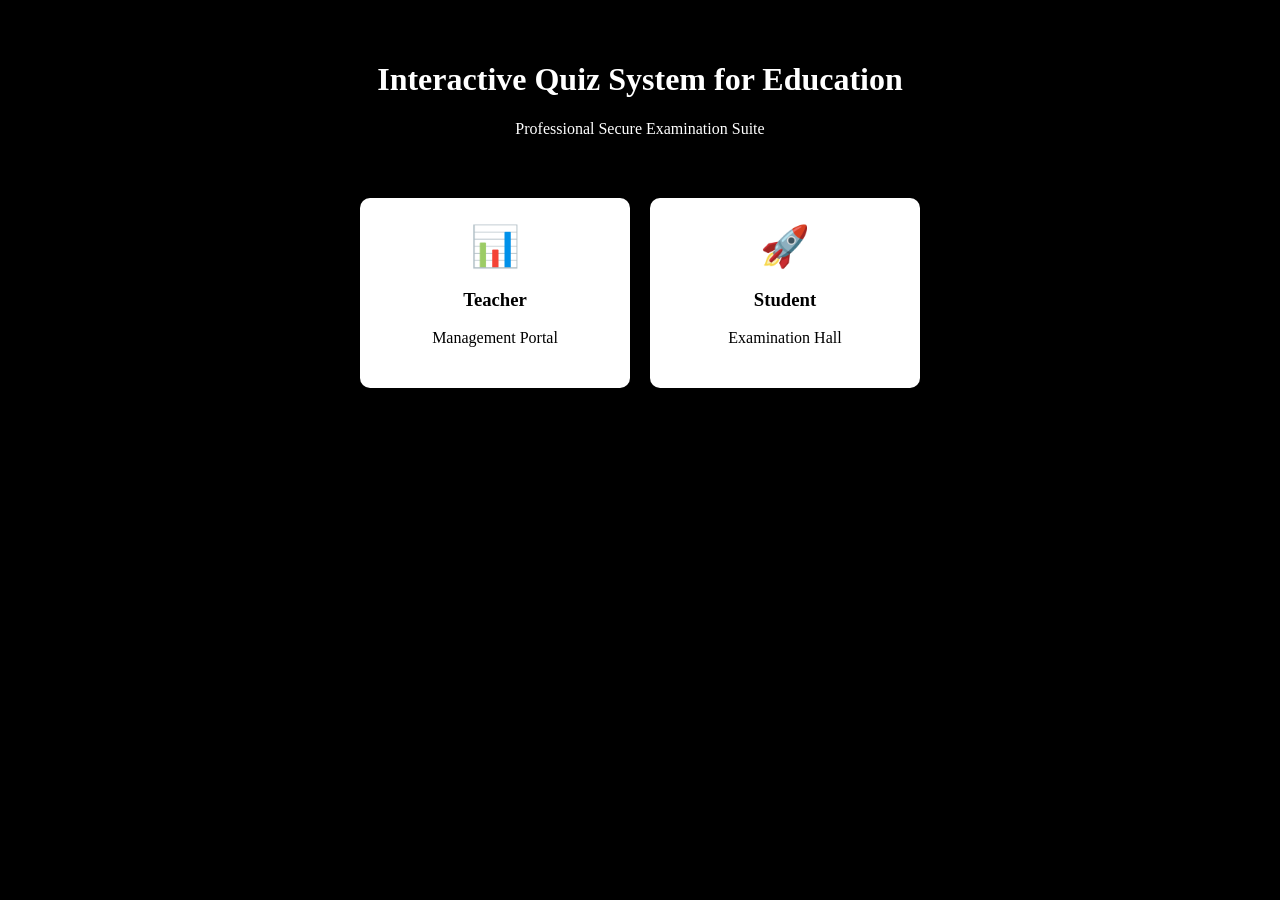
<file: index.html>
<!DOCTYPE html>
<html lang="en">
<head>
<meta charset="UTF-8">
<meta name="viewport" content="width=device-width, initial-scale=1.0">
<title>Interactive Quiz System for Education</title>

<link rel="stylesheet" href="style.css">

</head>

<body>

<div class="container">
    
    <div id="view-login" class="text-center">
        <h1>Interactive Quiz System for Education</h1>
        <p style="color:white;">Professional Secure Examination Suite</p>

        <div class="flex" style="justify-content:center;margin-top:40px;">

            <div class="card-box login-card teacher" onclick="showTeacherLogin()">
                <div class="icon">📊</div>
                <h3>Teacher</h3>
                <p>Management Portal</p>
            </div>

            <div class="card-box login-card student" onclick="showStudentLogin()">
                <div class="icon">🚀</div>
                <h3>Student</h3>
                <p>Examination Hall</p>
            </div>

        </div>
    </div>

    <!-- TEACHER LOGIN -->
    <div id="view-teacher-login" class="hidden">
        <div class="card-box">
            <h2 class="text-center">Teacher Authentication</h2>

            <label>Username</label>
            <input type="text" id="t-user">

            <label>Password</label>
            <input type="password" id="t-pass">

            <button onclick="loginTeacher()" class="btn-primary w-full">Access Dashboard</button>
            <button onclick="location.reload()" class="btn-outline w-full">Back</button>

            <p id="t-login-err" class="error hidden">Invalid Username or Password</p>
        </div>
    </div>

    <!-- STUDENT LOGIN -->
    <div id="view-student-login" class="hidden">
        <div class="card-box">

            <h2 class="text-center">Student Identification</h2>

            <label>Full Name</label>
            <input type="text" id="student-name-input">

            <button onclick="loginStudent()" class="btn-secondary w-full">
                Enter Exam Hall
            </button>

            <button onclick="location.reload()" class="btn-outline w-full">
                Back
            </button>

        </div>
    </div>

    <!-- STUDENT VIEW -->
    <div id="view-student" class="hidden">

        <div id="timer-header" class="hidden">
            <h2 id="timer-quiz-title">Quiz</h2>
            <span class="timer-display" id="timer-display">00:00</span>
        </div>

        <div id="student-content-area">

            <div class="flex space-between">
                <h2>Welcome, <span id="display-student-name"></span></h2>
                <button onclick="logout()" class="btn-outline">Exit Portal</button>
            </div>

            <div id="student-home"></div>

            <div id="student-attempt" class="hidden">
                <form id="quiz-form" onsubmit="submitQuiz(event)">
                    <div id="questions-area"></div>

                    <button type="submit" class="btn-secondary w-full big">
                        FINALIZE SUBMISSION
                    </button>

                </form>
            </div>

            <div id="student-result" class="hidden">
                <div class="card-box text-center">

                    <h3>Official Result</h3>

                    <h1 id="result-score">--</h1>

                    <div id="result-details"></div>

                    <button onclick="backToStudentHome()" class="btn-outline w-full">
                        Back
                    </button>

                </div>
            </div>

        </div>
    </div>

</div>

<script src="script.js"></script>

</body>
</html>
</file>
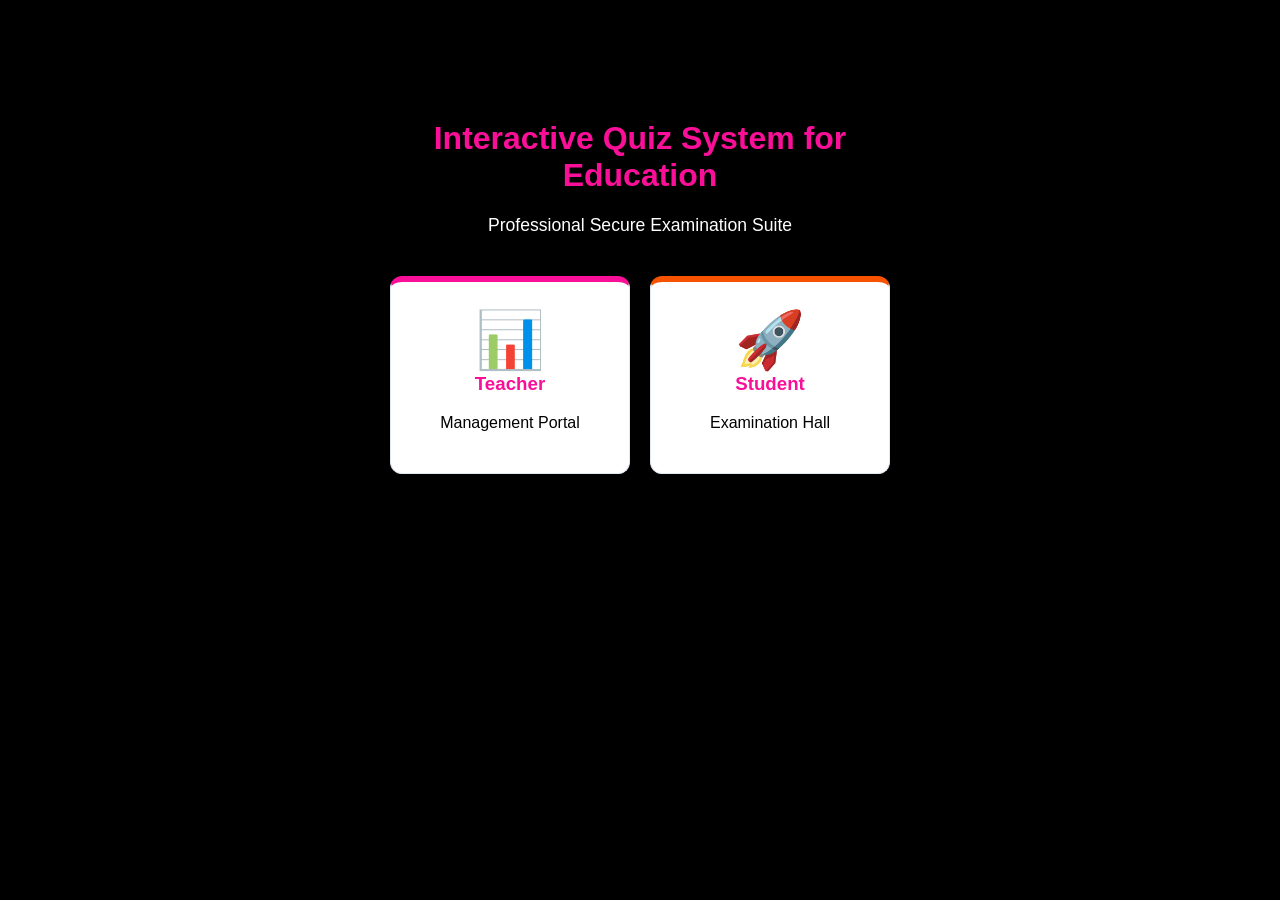
<file: Quiz.html>
<!DOCTYPE html>
<html lang="en">
<head>
    <meta charset="UTF-8">
    <meta name="viewport" content="width=device-width, initial-scale=1.0">
    <title>Interactive Quiz System for Education</title>
    <style>
        /* --- CSS STYLES --- */
        :root {
            --primary: rgb(250, 15, 152);
            --secondary: #f75200;
            --success: #16a34a;
            --warning: blue;
            --danger: #dc2626;
            --bg: black;
            --card: rgb(0, 0, 0);
            --text: blue;
        }

        body { 
            font-family: 'Segoe UI', Roboto, Helvetica, Arial, sans-serif; 
            background-color: var(--bg); 
            color: var(--text); 
            margin: 0; 
            padding: 0; 
            display: flex; 
            flex-direction: column;
            min-height: 100vh; 
        }
        
        .container { 
            flex-grow: 1;
            width: 100%; 
            max-width: 100%; 
            background: var(--card); 
            padding: 40px; 
            box-sizing: border-box;
        }
        
        h1, h2, h3 { color: var(--primary); margin-top: 0; }
        
        button { cursor: pointer; padding: 12px 24px; border: none; border-radius: 6px; font-weight: bold; transition: 0.2s; margin-top: 10px; font-size: 1rem; }
        .btn-primary { background-color: var(--primary); color: white; }
        .btn-secondary { background-color: var(--secondary); color: white; }
        .btn-success { background-color: var(--success); color: white; }
        .btn-outline { background: transparent; border: 2px solid var(--primary); color: var(--primary); }
        .btn-danger { background-color: var(--danger); color: white; }
        .btn-sm { padding: 6px 12px; font-size: 0.85rem; margin-top: 0; }
        button:hover { opacity: 0.9; filter: brightness(1.1); }
        button:disabled { opacity: 0.5; cursor: not-allowed; background-color: #94a3b8; }

        input, select, textarea { width: 100%; padding: 14px; margin: 8px 0 20px 0; border: 1px solid #cbd5e1; border-radius: 8px; box-sizing: border-box; font-size: 1rem; }
        
        .flex { display: flex; gap: 20px; align-items: center; }
        .grid { display: grid; grid-template-columns: 1fr 1fr; gap: 30px; }
        .hidden { display: none !important; }
        .w-full { width: 100%; }
        .text-center { text-align: center; }
        
        .card-box { border: 1px solid #e2e8f0; padding: 25px; border-radius: 12px; margin-bottom: 25px; background: #fff; position: relative; box-shadow: 0 1px 3px rgba(0,0,0,0.1); }
        .card-gray { background: #f1f5f9; border: 1px dashed #cbd5e1; }
        
        #timer-header { 
            position: sticky; top: 0; z-index: 100; 
            background: var(--text); color: white; 
            padding: 20px 40px; 
            margin: 0; 
            display: flex; justify-content: space-between; align-items: center;
            box-shadow: 0 4px 10px rgba(0,0,0,0.3);
        }
        .timer-display { font-size: 2rem; font-family: monospace; font-weight: bold; color: #fbbf24; }

        .nav-tabs { display: flex; border-bottom: 2px solid #e2e8f0; margin-bottom: 30px; }
        .nav-tab { padding: 15px 40px; cursor: pointer; border-bottom: 4px solid transparent; color: #64748b; font-size: 1.1rem; }
        .nav-tab.active { border-bottom-color: var(--primary); color: var(--primary); font-weight: bold; }

        .action-buttons { position: absolute; top: 20px; right: 20px; display: flex; gap: 10px; }
        
        /* Centered login boxes */
        #view-login, #view-student-login, #view-teacher-login { max-width: 500px; margin: 80px auto; }
    </style>
</head>
<body>

<div class="container">
    
    <div id="view-login" class="text-center">
        <h1>Interactive Quiz System for Education</h1>
        <p style="color:white; font-size: 1.1rem;">Professional Secure Examination Suite</p>
        <div class="flex" style="justify-content: center; margin-top: 40px;">
            <div class="card-box" style="width: 220px; cursor: pointer; border-top: 6px solid var(--primary);" onclick="showTeacherLogin()">
                <div style="font-size: 3.5rem;">📊</div>
                <h3>Teacher</h3>
                <p style="color: black">Management Portal</p>
            </div>
            <div class="card-box" style="width: 220px; cursor: pointer; border-top: 6px solid var(--secondary);" onclick="showStudentLogin()">
                <div style="font-size: 3.5rem;">🚀</div>
                <h3>Student</h3>
                <p style="color: black">Examination Hall</p>
            </div>
        </div>
    </div>

    <div id="view-teacher-login" class="hidden">
        <div class="card-box">
            <h2 class="text-center">Teacher Authentication</h2>
            <p class="text-center" style="color: #64748b;">Please enter your credentials</p>
            <label>Username</label>
            <input type="text" id="t-user" placeholder="Enter username">
            <label>Password</label>
            <input type="password" id="t-pass" placeholder="Enter password">
            <button onclick="loginTeacher()" class="btn-primary w-full">Access Dashboard</button>
            <button onclick="location.reload()" class="btn-outline w-full" style="margin-top: 10px;">Back</button>
            <p id="t-login-err" style="color: var(--danger); font-size: 0.9rem; text-align: center; margin-top: 10px; display: none;">Invalid Username or Password</p>
        </div>
    </div>

    <div id="view-student-login" class="hidden">
        <div class="card-box">
            <h2 class="text-center">Student Identification</h2>
            <label>Full Name:</label>
            <input type="text" id="student-name-input" placeholder="e.g. John Smith">
            <button onclick="loginStudent()" class="btn-secondary w-full">Enter Exam Hall</button>
            <button onclick="location.reload()" class="btn-outline w-full" style="margin-top: 10px;">Back</button>
        </div>
    </div>

    <div id="view-teacher" class="hidden">
        <div class="flex" style="justify-content: space-between; border-bottom: 2px solid var(--primary); padding-bottom: 15px; margin-bottom: 25px;">
            <h2>👨‍🏫 Management Dashboard</h2>
            <button onclick="logout()" class="btn-outline">Sign Out</button>
        </div>

        <div class="nav-tabs">
            <div class="nav-tab active" onclick="switchTeacherTab('create')">1. Setup & Curriculum</div>
            <div class="nav-tab" onclick="switchTeacherTab('grade')">2. Grading & Feedback</div>
        </div>

        <div id="teacher-create">
            <div class="grid">
                <div class="card-box" style="background: #eff6ff; border: 1px solid #bfdbfe;">
                    <h3>📅 Exam Parameters</h3>
                    <label>Quiz Title:</label>
                    <input type="text" id="quiz-title" placeholder="e.g. History Final">
                    <label>Start Window:</label>
                    <input type="datetime-local" id="quiz-start">
                    <label>End Window:</label>
                    <input type="datetime-local" id="quiz-end">
                    <label>⏳ Duration (Minutes):</label>
                    <input type="number" id="quiz-duration" placeholder="30">
                    <button onclick="saveSettings()" class="btn-primary w-full">Apply Schedule</button>
                </div>

                <div class="card-box" id="question-editor">
                    <h3 id="editor-title">➕ Add New Question</h3>
                    <input type="hidden" id="edit-id">
                    <label>Question Prompt:</label>
                    <textarea id="q-text" rows="3" placeholder="Define the problem..."></textarea>
                    <label>Response Type:</label>
                    <select id="q-type" onchange="toggleOptionsInput()">
                        <option value="single">Single Choice</option>
                        <option value="multiple">Multiple Choice</option>
                        <option value="text">Written Answer</option>
                        <option value="upload">Document Upload</option>
                    </select>
                    <div id="options-container">
                        <label>Options (Separate with commas):</label>
                        <input type="text" id="q-options" placeholder="Opt 1, Opt 2, Opt 3">
                    </div>
                    <div class="flex">
                        <button onclick="saveQuestion()" id="btn-save-q" class="btn-primary w-full">Save Question</button>
                        <button onclick="cancelEdit()" id="btn-cancel-edit" class="btn-danger hidden">Cancel</button>
                    </div>
                </div>
            </div>

            <div style="display:flex; justify-content: space-between; align-items: center; margin-top: 20px;">
                <h3>📜 Content Preview (<span id="q-count">0</span>)</h3>
                <button onclick="clearQuiz()" class="btn-danger btn-sm">Reset All Data</button>
            </div>
            <div id="quiz-preview"></div>
        </div>

        <div id="teacher-grade" class="hidden">
            <h3>📝 Grading Queue</h3>
            <div id="submissions-list"></div>
        </div>
    </div>

    <div id="view-student" class="hidden">
        <div id="timer-header" class="hidden">
            <h2 style="color:white; margin:0;"><span id="timer-quiz-title">Quiz</span></h2>
            <span class="timer-display" id="timer-display">00:00</span>
        </div>

        <div id="student-content-area">
            <div class="flex" style="justify-content: space-between; margin: 20px 0;">
                <h2>Welcome, <span id="display-student-name"></span></h2>
                <button onclick="logout()" class="btn-outline">Exit Portal</button>
            </div>

            <div id="student-home">
                <div class="card-box text-center">
                    <h1 id="student-quiz-title-main" style="font-size: 2.5rem;">Loading...</h1>
                    <div class="card-gray grid" style="text-align: left; margin: 30px 0; padding: 25px;">
                        <div>
                            <p><strong>📅 Starts:</strong> <span id="info-start">--</span></p>
                            <p><strong>📅 Ends:</strong> <span id="info-end">--</span></p>
                        </div>
                        <div>
                            <p><strong>⏳ Time Limit:</strong> <span id="info-duration">--</span> Mins</p>
                        </div>
                    </div>
                    <div id="student-status-message" style="padding: 15px; margin-bottom: 20px; border-radius: 8px;"></div>
                    <div id="action-area"></div>
                </div>
            </div>

            <div id="student-attempt" class="hidden">
                <form id="quiz-form" onsubmit="submitQuiz(event)">
                    <div id="questions-area"></div>
                    <button type="submit" class="btn-secondary w-full" style="padding: 20px; font-size: 1.3rem;">FINALIZE SUBMISSION</button>
                </form>
            </div>

            <div id="student-result" class="hidden">
                <div class="card-box text-center" style="max-width: 800px; margin: 0 auto;">
                    <h3>Official Result</h3>
                    <h1 style="font-size: 4rem; margin: 20px 0; color: var(--success);"><span id="result-score">--</span></h1>
                    <div id="result-details" style="text-align: left;"></div>
                    <button onclick="backToStudentHome()" class="btn-outline w-full">Back to Portal</button>
                </div>
            </div>
        </div>
    </div>
</div>

<script>
    /* --- AUTH & DATABASE --- */
    const AUTH_CREDS = { user: "KLH", pass: "CSE" }; // Change these!
    
    const DB_QUIZ = 'quiz_v5_data';
    const DB_SETTINGS = 'quiz_v5_settings';
    const DB_SUBMISSIONS = 'quiz_v5_submissions';

    let questions = JSON.parse(localStorage.getItem(DB_QUIZ)) || [];
    let settings = JSON.parse(localStorage.getItem(DB_SETTINGS)) || { title: "Untitled Quiz", start: "", end: "", duration: 30 };
    let submissions = JSON.parse(localStorage.getItem(DB_SUBMISSIONS)) || [];
    let currentStudent = "";
    let quizInterval; 

    /* --- NAVIGATION --- */
    function logout() { location.reload(); }

    function showTeacherLogin() {
        document.getElementById('view-login').classList.add('hidden');
        document.getElementById('view-teacher-login').classList.remove('hidden');
    }

    function loginTeacher() {
        const u = document.getElementById('t-user').value;
        const p = document.getElementById('t-pass').value;
        const err = document.getElementById('t-login-err');

        if(u === AUTH_CREDS.user && p === AUTH_CREDS.pass) {
            document.getElementById('view-teacher-login').classList.add('hidden');
            document.getElementById('view-teacher').classList.remove('hidden');
            loadTeacherView();
        } else {
            err.style.display = "block";
        }
    }

    /* --- TEACHER FUNCTIONS --- */
    function loadTeacherView() {
        document.getElementById('quiz-title').value = settings.title;
        document.getElementById('quiz-start').value = settings.start;
        document.getElementById('quiz-end').value = settings.end;
        document.getElementById('quiz-duration').value = settings.duration;
        renderQuestionsPreview();
        renderSubmissionsList();
    }

    function switchTeacherTab(tab) {
        document.querySelectorAll('.nav-tab').forEach(t => t.classList.remove('active'));
        if(tab === 'create') {
            document.querySelectorAll('.nav-tab')[0].classList.add('active');
            document.getElementById('teacher-create').classList.remove('hidden');
            document.getElementById('teacher-grade').classList.add('hidden');
        } else {
            document.querySelectorAll('.nav-tab')[1].classList.add('active');
            document.getElementById('teacher-create').classList.add('hidden');
            document.getElementById('teacher-grade').classList.remove('hidden');
            renderSubmissionsList();
        }
    }

    function saveSettings() {
        settings.title = document.getElementById('quiz-title').value;
        settings.start = document.getElementById('quiz-start').value;
        settings.end = document.getElementById('quiz-end').value;
        settings.duration = document.getElementById('quiz-duration').value;
        localStorage.setItem(DB_SETTINGS, JSON.stringify(settings));
        alert("Schedule Saved.");
    }

    function toggleOptionsInput() {
        const type = document.getElementById('q-type').value;
        document.getElementById('options-container').style.display = (type === 'upload' || type === 'text') ? 'none' : 'block';
    }

    function saveQuestion() {
        const id = document.getElementById('edit-id').value;
        const text = document.getElementById('q-text').value;
        const type = document.getElementById('q-type').value;
        const opts = document.getElementById('q-options').value;
        
        if (!text) return;

        const qObj = {
            id: id ? parseInt(id) : Date.now(),
            text, type,
            options: (type !== 'upload' && type !== 'text') ? opts.split(',').map(s => s.trim()) : []
        };

        if (id) {
            const idx = questions.findIndex(q => q.id == id);
            questions[idx] = qObj;
            cancelEdit();
        } else {
            questions.push(qObj);
        }

        localStorage.setItem(DB_QUIZ, JSON.stringify(questions));
        document.getElementById('q-text').value = '';
        document.getElementById('q-options').value = '';
        renderQuestionsPreview();
    }

    function editQuestion(id) {
        const q = questions.find(question => question.id === id);
        document.getElementById('edit-id').value = q.id;
        document.getElementById('q-text').value = q.text;
        document.getElementById('q-type').value = q.type;
        document.getElementById('q-options').value = q.options.join(', ');
        toggleOptionsInput();
        document.getElementById('editor-title').innerText = "✏️ Modify Question";
        document.getElementById('btn-save-q').innerText = "Update Question";
        document.getElementById('btn-cancel-edit').classList.remove('hidden');
        window.scrollTo({top: 0, behavior: 'smooth'});
    }

    function deleteQuestion(id) {
        if(confirm("Remove this?")) {
            questions = questions.filter(q => q.id !== id);
            localStorage.setItem(DB_QUIZ, JSON.stringify(questions));
            renderQuestionsPreview();
        }
    }

    function cancelEdit() {
        document.getElementById('edit-id').value = '';
        document.getElementById('q-text').value = '';
        document.getElementById('q-options').value = '';
        document.getElementById('editor-title').innerText = "➕ Add New Question";
        document.getElementById('btn-save-q').innerText = "Save Question";
        document.getElementById('btn-cancel-edit').classList.add('hidden');
    }

    function renderQuestionsPreview() {
        const div = document.getElementById('quiz-preview');
        document.getElementById('q-count').innerText = questions.length;
        div.innerHTML = questions.map((q, i) => `
            <div class="card-box" style="border-left: 6px solid var(--primary);">
                <div class="action-buttons">
                    <button onclick="editQuestion(${q.id})" class="btn-sm btn-primary">Edit</button>
                    <button onclick="deleteQuestion(${q.id})" class="btn-sm btn-danger">Delete</button>
                </div>
                <h3>Question ${i+1}</h3>
                <p>${q.text}</p>
            </div>
        `).join('') || '<p class="text-center">No questions created.</p>';
    }

    function renderSubmissionsList() {
        const div = document.getElementById('submissions-list');
        if (submissions.length === 0) { div.innerHTML = "<p>No entries yet.</p>"; return; }
        div.innerHTML = submissions.map((sub, idx) => `
            <div class="card-box">
                <div class="flex" style="justify-content:space-between">
                    <strong>${sub.student}</strong>
                    <span>${sub.graded ? '<b style="color:var(--success)">GRADED: '+sub.score+'</b>' : '<b style="color:var(--danger)">PENDING</b>'}</span>
                </div>
                <div style="margin: 15px 0; background: #f8fafc; padding: 15px; border-radius: 8px;">
                    ${Object.keys(sub.answers).map(q => `<p><b>Q:</b> ${q}<br><b>A:</b> ${sub.answers[q]}</p>`).join('')}
                </div>
                <div class="flex">
                    <input type="text" id="grade-${idx}" placeholder="Award Score" value="${sub.score || ''}">
                    <button onclick="saveGrade(${idx})" class="btn-primary">Save Grade</button>
                </div>
            </div>
        `).join('');
    }

    function saveGrade(idx) {
        submissions[idx].score = document.getElementById(`grade-${idx}`).value;
        submissions[idx].graded = true;
        localStorage.setItem(DB_SUBMISSIONS, JSON.stringify(submissions));
        renderSubmissionsList();
    }

    /* --- STUDENT FUNCTIONS --- */
    function showStudentLogin() {
        document.getElementById('view-login').classList.add('hidden');
        document.getElementById('view-student-login').classList.remove('hidden');
    }

    function loginStudent() {
        const name = document.getElementById('student-name-input').value;
        if(!name) return;
        currentStudent = name;
        document.getElementById('view-student-login').classList.add('hidden');
        document.getElementById('view-student').classList.remove('hidden');
        document.getElementById('display-student-name').innerText = currentStudent;
        loadStudentDashboard();
    }

    function loadStudentDashboard() {
        document.getElementById('student-home').classList.remove('hidden');
        document.getElementById('student-attempt').classList.add('hidden');
        document.getElementById('student-result').classList.add('hidden');
        document.getElementById('timer-header').classList.add('hidden');

        document.getElementById('student-quiz-title-main').innerText = settings.title;
        document.getElementById('info-start').innerText = settings.start || "Unset";
        document.getElementById('info-end').innerText = settings.end || "Unset";
        document.getElementById('info-duration').innerText = settings.duration;

        const mySub = submissions.find(s => s.student === currentStudent);
        const actionArea = document.getElementById('action-area');
        const msgArea = document.getElementById('student-status-message');
        
        const now = new Date();
        const start = settings.start ? new Date(settings.start) : null;
        const end = settings.end ? new Date(settings.end) : null;

        if (mySub) {
            msgArea.innerText = "Submission Recorded.";
            msgArea.style.background = "#d1fae5";
            actionArea.innerHTML = mySub.graded ? `<button onclick="viewResults()" class="btn-success w-full">VIEW RESULTS</button>` : `<button disabled class="btn-outline w-full">GRADING IN PROGRESS</button>`;
        } else {
            if (start && now < start) {
                msgArea.innerText = "Portal Locked until Start Time.";
                msgArea.style.background = "#fff7ed";
                actionArea.innerHTML = `<button disabled class="btn-outline w-full">LOCKED</button>`;
            } else if (end && now > end) {
                msgArea.innerText = "Examination window has closed.";
                msgArea.style.background = "#fee2e2";
                actionArea.innerHTML = `<button disabled class="btn-outline w-full">EXPIRED</button>`;
            } else {
                msgArea.innerText = "Ready to Begin.";
                msgArea.style.background = "#e0e7ff";
                actionArea.innerHTML = `<button onclick="startQuiz()" class="btn-primary w-full">START EXAM</button>`;
            }
        }
    }

    function startQuiz() {
        document.getElementById('student-home').classList.add('hidden');
        document.getElementById('student-attempt').classList.remove('hidden');
        document.getElementById('timer-header').classList.remove('hidden');
        document.getElementById('timer-quiz-title').innerText = settings.title;

        const div = document.getElementById('questions-area');
        div.innerHTML = questions.map((q, i) => {
            let inputHtml = '';
            if(q.type === 'single') inputHtml = q.options.map(opt => `<label style="display:block; padding:8px;"><input type="radio" name="q_${q.id}" value="${opt}" required> ${opt}</label>`).join('');
            else if (q.type === 'multiple') inputHtml = q.options.map(opt => `<label style="display:block; padding:8px;"><input type="checkbox" name="q_${q.id}" value="${opt}"> ${opt}</label>`).join('');
            else if (q.type === 'text') inputHtml = `<textarea name="q_${q.id}" rows="4" required></textarea>`;
            else inputHtml = `<input type="file" name="q_${q.id}" required>`;
            return `<div class="card-box"><h3>Question ${i+1}</h3><p>${q.text}</p>${inputHtml}</div>`;
        }).join('');

        let durationSeconds = (parseInt(settings.duration) || 30) * 60;
        quizInterval = setInterval(() => {
            durationSeconds--;
            let m = Math.floor(durationSeconds / 60);
            let s = durationSeconds % 60;
            document.getElementById('timer-display').innerText = `${m}:${s < 10 ? '0' : ''}${s}`;
            if (durationSeconds <= 0) {
                clearInterval(quizInterval);
                document.getElementById('quiz-form').dispatchEvent(new Event('submit'));
            }
        }, 1000);
    }

    function submitQuiz(e) {
        e.preventDefault();
        clearInterval(quizInterval);
        const fd = new FormData(document.getElementById('quiz-form'));
        let ans = {};
        questions.forEach(q => {
            if(q.type === 'multiple') ans[q.text] = fd.getAll(`q_${q.id}`).join(', ');
            else if(q.type === 'upload') ans[q.text] = "File Reference";
            else ans[q.text] = fd.get(`q_${q.id}`);
        });
        submissions.push({ student: currentStudent, answers: ans, score: null, graded: false, date: new Date().toLocaleString() });
        localStorage.setItem(DB_SUBMISSIONS, JSON.stringify(submissions));
        loadStudentDashboard();
    }

    function viewResults() {
        document.getElementById('student-home').classList.add('hidden');
        document.getElementById('student-result').classList.remove('hidden');
        const mySub = submissions.find(s => s.student === currentStudent);
        document.getElementById('result-score').innerText = mySub.score;
        document.getElementById('result-details').innerHTML = Object.keys(mySub.answers).map(q => `<div class="card-box"><b>Q: ${q}</b><br><span>A: ${mySub.answers[q]}</span></div>`).join('');
    }

    function backToStudentHome() { loadStudentDashboard(); }
    function clearQuiz() { if(confirm("Wipe all data?")) { localStorage.clear(); location.reload(); } }
</script>
</body>
</html>
</file>
<file: style.css>
:root{
--primary:rgb(250,15,152);
--secondary:#f75200;
--success:#16a34a;
--danger:#dc2626;
--bg:black;
--card:black;
--text:white;
}

body{
font-family:Segoe UI;
background:var(--bg);
color:var(--text);
margin:0;
}

.container{
padding:40px;
}

.hidden{
display:none;
}

.flex{
display:flex;
gap:20px;
align-items:center;
}

.space-between{
justify-content:space-between;
}

.text-center{
text-align:center;
}

.card-box{
background:white;
color:black;
padding:25px;
border-radius:10px;
margin:20px 0;
}

.login-card{
width:220px;
cursor:pointer;
text-align:center;
}

.icon{
font-size:40px;
}

button{
padding:12px 20px;
border:none;
border-radius:6px;
cursor:pointer;
font-weight:bold;
}

.btn-primary{
background:var(--primary);
color:white;
}

.btn-secondary{
background:var(--secondary);
color:white;
}

.btn-outline{
border:2px solid var(--primary);
background:transparent;
color:var(--primary);
}

.w-full{
width:100%;
}

.timer-display{
font-size:30px;
font-family:monospace;
}

.big{
font-size:20px;
padding:18px;
}

.error{
color:red;
}
</file>
